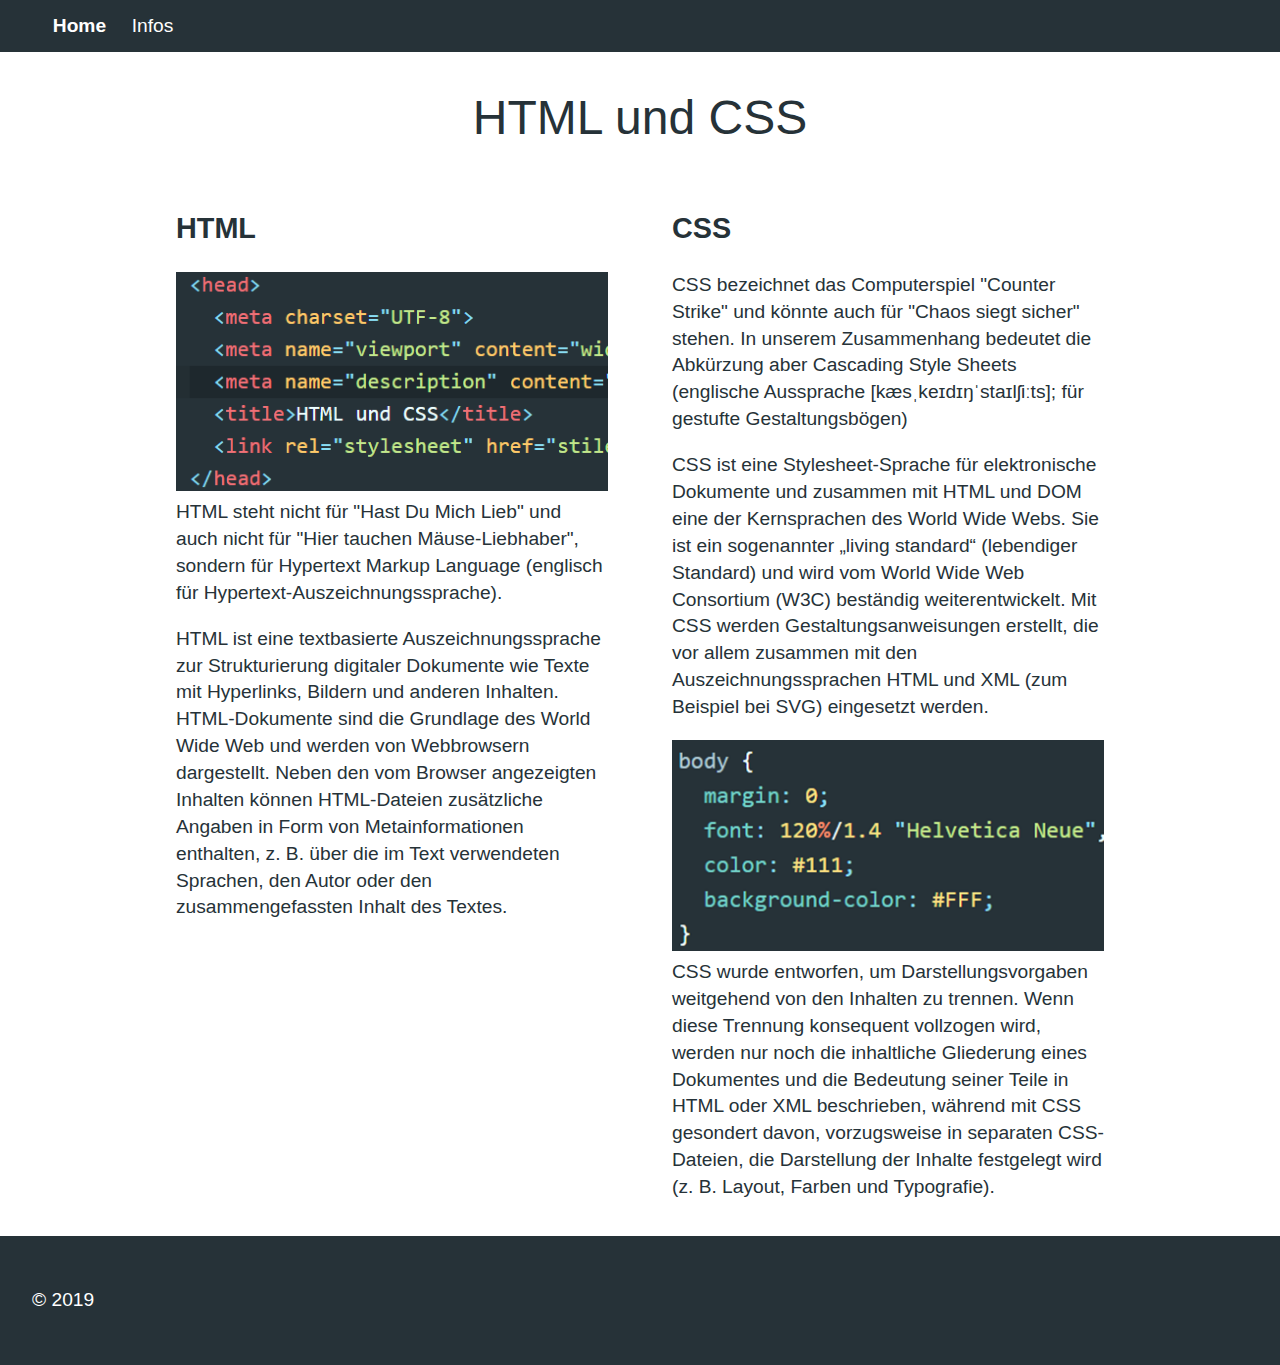
<file: kapitel_02/index.html>
<!doctype html>
<html lang="de">

<head>
  <meta charset="UTF-8">
  <meta name="viewport" content="width=device-width, initial-scale=1">
  <meta name="description" content="HTML und CSS sind die Basis aller Webseiten">
  <title>HTML und CSS</title>
  <link rel="stylesheet" href="stil.css">
</head>

<body>
  <header>
    <nav>
      <ul>
        <li><a href="index.html" class="aktuell">Home</a></li>
        <li><a href="infos.html">Infos</a></li>
      </ul>
    </nav>
    <h1>HTML und CSS</h1>
  </header>
  <main>
    <article>
      <h2>HTML</h2>
      <p>
        <img src="bilder/html.png" alt="HTML-Code">
        HTML steht nicht für "Hast Du Mich Lieb" und auch nicht für "Hier
        tauchen Mäuse-Liebhaber", sondern für Hypertext Markup Language (englisch für Hypertext-Auszeichnungssprache).
      </p>
      <p>
        HTML ist eine textbasierte Auszeichnungssprache zur Strukturierung digitaler Dokumente wie Texte mit
        Hyperlinks, Bildern und anderen Inhalten. HTML-Dokumente sind die Grundlage des World Wide Web und werden von
        Webbrowsern dargestellt. Neben den vom Browser angezeigten Inhalten können HTML-Dateien zusätzliche Angaben in
        Form von Metainformationen enthalten, z. B. über die im Text verwendeten Sprachen, den Autor oder den
        zusammengefassten Inhalt des Textes. </p>
    </article>
    <article>
      <h2>CSS</h2>
      <p>
        CSS bezeichnet das Computerspiel "Counter Strike" und könnte auch für "Chaos siegt sicher" stehen. In unserem
        Zusammenhang bedeutet die Abkürzung aber Cascading Style Sheets (englische Aussprache [kæsˌkeɪdɪŋˈstaɪlʃiːts];
        für gestufte Gestaltungsbögen)</p>
      <p>
        CSS ist eine Stylesheet-Sprache für elektronische Dokumente und zusammen mit HTML und DOM eine der Kernsprachen
        des World Wide Webs. Sie ist ein sogenannter „living standard“ (lebendiger Standard) und wird vom World Wide Web
        Consortium (W3C) beständig weiterentwickelt. Mit CSS werden Gestaltungsanweisungen erstellt, die vor allem
        zusammen mit den Auszeichnungssprachen HTML und XML (zum Beispiel bei SVG) eingesetzt werden.</p>
      <p>
        <img src="bilder/css.png" alt="CSS-Code">
        CSS wurde entworfen, um Darstellungsvorgaben weitgehend von den
        Inhalten zu trennen. Wenn diese Trennung konsequent vollzogen wird, werden nur noch die inhaltliche Gliederung
        eines Dokumentes und die Bedeutung seiner Teile in HTML oder XML beschrieben, während mit CSS gesondert davon,
        vorzugsweise in separaten CSS-Dateien, die Darstellung der Inhalte festgelegt wird (z. B. Layout, Farben und
        Typografie). </p>
    </article>
  </main>
  <footer>
    <p>© 2019</p>
  </footer>
</body>

</html>
</file>
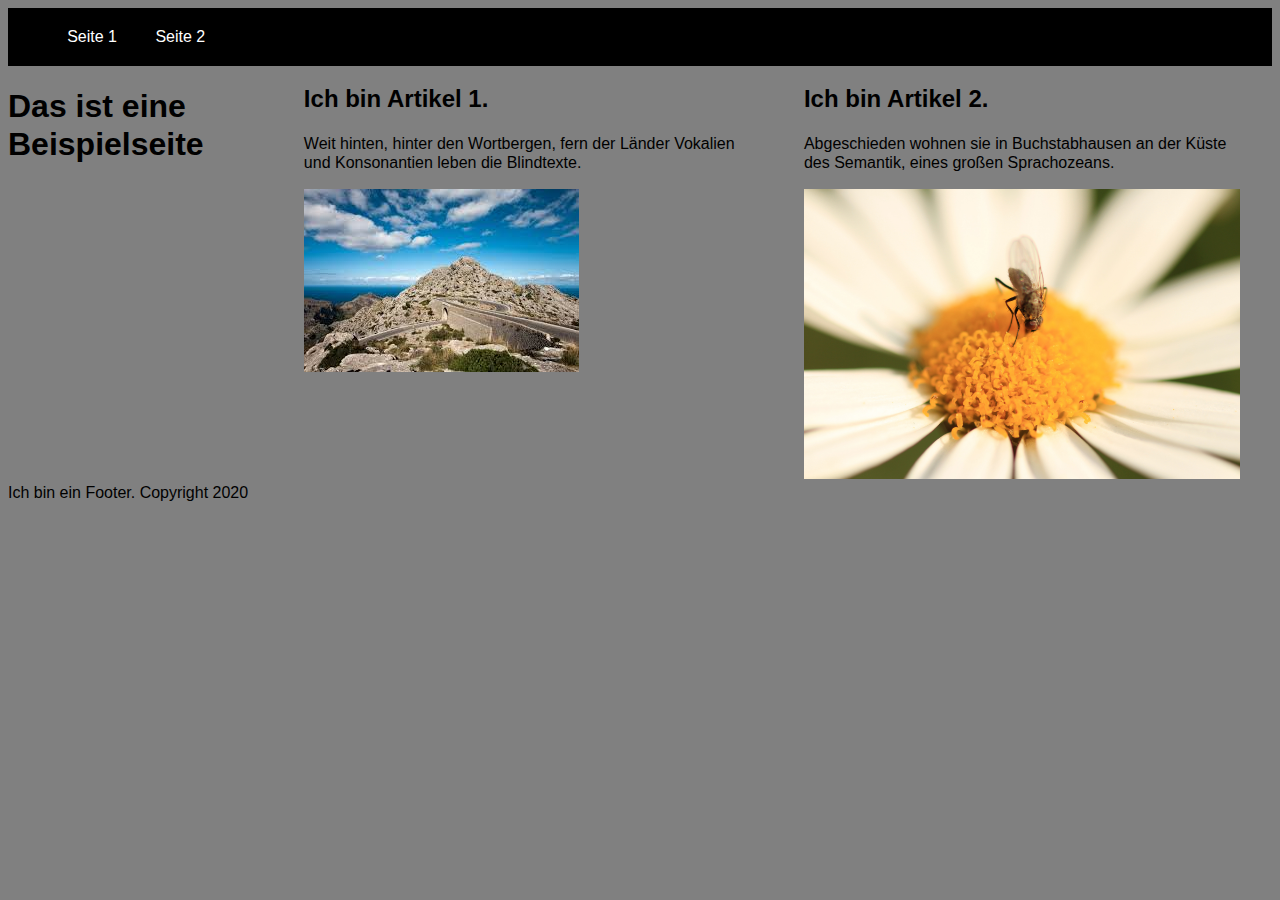
<file: loesung/index.html>
<!doctype html>
<html lang="de">
<head>
  <meta charset="UTF-8">
  <link rel="stylesheet" href="stil.css">
  <title>Ich bin die erste Seite</title>
</head>
<body>
    <nav>
        <ul>
            <a href="index.html"><li>Seite 1</li></a>
            <a href="zweite-seite.html"><li>Seite 2</li></a>
        </ul>
    </nav>
    <main>
        <h1>Das ist eine Beispielseite</h1>
        <article>
            <h2>Ich bin Artikel 1.</h2>
                <p>Weit hinten, hinter den Wortbergen, fern der Länder Vokalien und Konsonantien leben die Blindtexte.</p>
                <img src="bilder/bild1.jpg" alt="Das ist Beispielbild 1">
        </article>
        <article>
            <h2>Ich bin Artikel 2.</h2>
                <p>Abgeschieden wohnen sie in Buchstabhausen an der Küste des Semantik, eines großen Sprachozeans.</p>
                <img src="bilder/bild2.jpg" alt="Das ist Beispielbild 2">
        </article>
    </main>
  <footer>Ich bin ein Footer. Copyright 2020</footer>
</body>
</html>
</file>
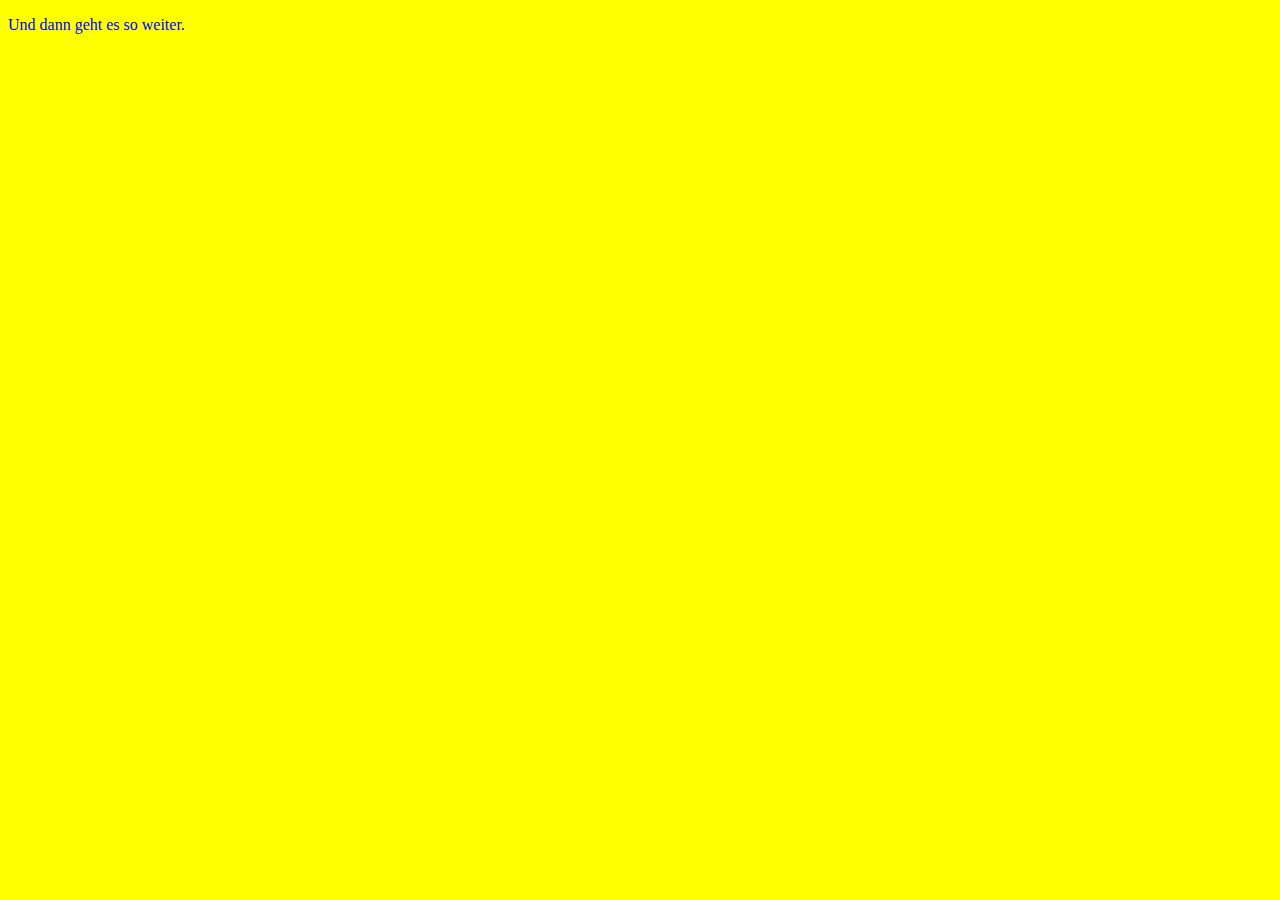
<file: kapitel_01/grundgeruest_mit_css.html>
<!doctype html>
<html lang="de">
<head>
  <meta charset="UTF-8">
  <title>Aller Anfang ist leicht</title>
  <link rel="stylesheet" href="stil.css">
</head>
<body>
  <p>Und dann geht es so weiter.</p>
</body>
</html>
</file>
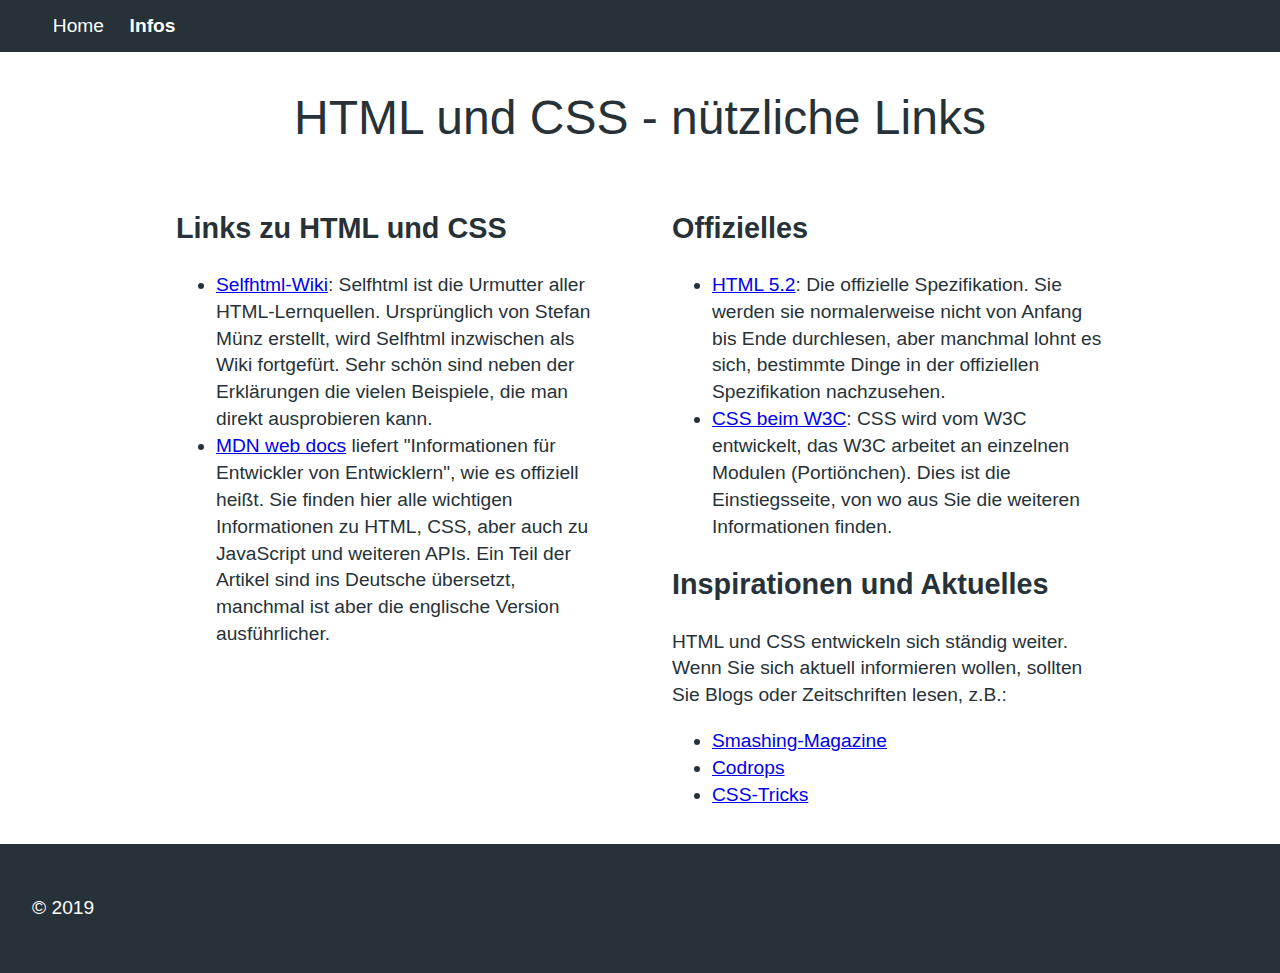
<file: kapitel_02/infos.html>
<!doctype html>
<html lang="de">
<head>
  <meta charset="UTF-8">
  <meta name="viewport" content="width=device-width, initial-scale=1">
  <meta name="description" content="Nützliche Links zu HTML und CSS">
  <title>Links - HTML und CSS</title>
  <link rel="stylesheet" href="stil.css">
</head>
<body>
  <header>
    <nav>
      <ul>
        <li><a href="index.html">Home</a></li>
        <li><a href="infos.html" class="aktuell">Infos</a></li>
      </ul>
    </nav>
    <h1>HTML und CSS - nützliche Links</h1>
  </header>
  <main>
    <article>
      <h2>Links zu HTML und CSS</h2>
      <ul>
        <li><a href="https://wiki.selfhtml.org/">Selfhtml-Wiki</a>: Selfhtml ist die Urmutter aller HTML-Lernquellen. Ursprünglich von Stefan Münz erstellt, wird Selfhtml inzwischen als Wiki fortgefürt. Sehr schön sind neben der Erklärungen die vielen Beispiele, die man direkt ausprobieren kann.</li>
        <li><a href="https://developer.mozilla.org/de/">MDN web docs</a> liefert "Informationen für Entwickler von Entwicklern", wie es offiziell heißt. Sie finden hier alle wichtigen Informationen zu HTML, CSS, aber auch zu JavaScript und weiteren APIs. Ein Teil der Artikel sind ins Deutsche übersetzt, manchmal ist aber die englische Version ausführlicher. </li>
      </ul>
    </article>
    <article>
      <h2>Offizielles</h2>
      <ul>
        <li><a href="https://www.w3.org/TR/html52/">HTML 5.2</a>: Die offizielle Spezifikation. Sie werden sie normalerweise nicht von Anfang bis Ende durchlesen, aber manchmal lohnt es sich, bestimmte Dinge in der offiziellen Spezifikation nachzusehen. </li>
        <li><a href="https://www.w3.org/Style/CSS/Overview.de.html">CSS beim W3C</a>: CSS wird vom W3C entwickelt, das W3C arbeitet an einzelnen Modulen (Portiönchen). Dies ist die  Einstiegsseite, von wo aus Sie die weiteren Informationen finden.</li>
      </ul>
      <h2>Inspirationen und Aktuelles</h2>
      <p>HTML und CSS entwickeln sich ständig weiter. Wenn Sie sich aktuell informieren wollen, sollten Sie Blogs oder Zeitschriften lesen, z.B.:</p>
      <ul>
        <li><a href="https://www.smashingmagazine.com/">Smashing-Magazine</a> </li>
        <li><a href="https://tympanus.net/codrops/">Codrops</a></li>
        <li><a href="https://css-tricks.com/">CSS-Tricks</a></li>
      </ul>
    </article>
  </main>
  <footer>
    <p>© 2019</p>
  </footer>
</body>
</html>
</file>
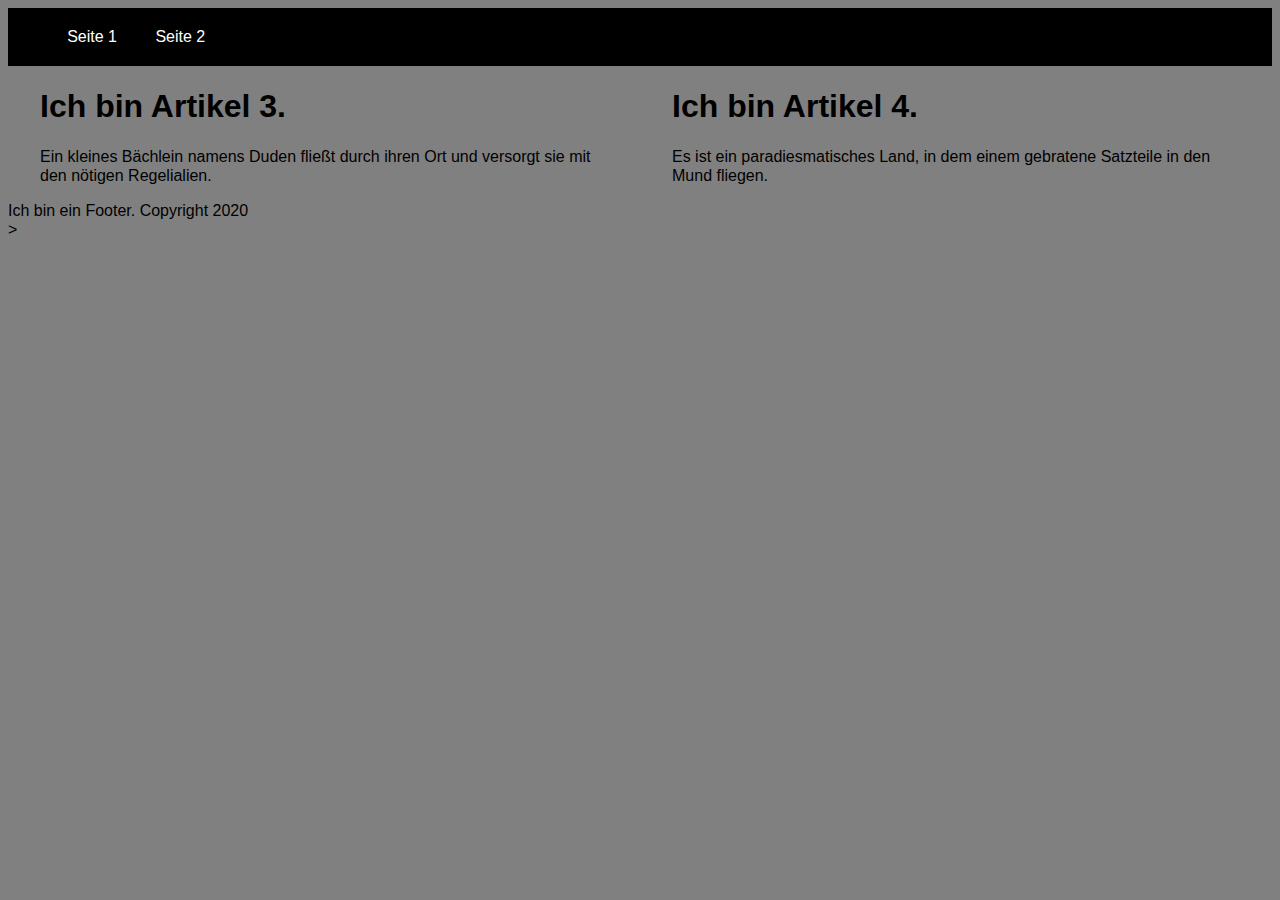
<file: loesung/zweite-seite.html>
<!doctype html>
<html lang="de">
<head>
  <meta charset="UTF-8">
  <title>Ich bin die zweite Seite</title>
  <link rel="stylesheet" href="stil.css"
</head>
<body>
    <nav>
        <ul>
            <a href="index.html"><li>Seite 1</li></a>
            <a href="zweite-seite.html"><li>Seite 2</li></a>
        </ul>
    </nav>
    <main>
        <article>
            <h1>Ich bin Artikel 3.</h1>
                <p>Ein kleines Bächlein namens Duden fließt durch ihren Ort und versorgt sie mit den nötigen Regelialien.</p>
        </article>
        <article>
            <h1>Ich bin Artikel 4.</h1>
                <p>Es ist ein paradiesmatisches Land, in dem einem gebratene Satzteile in den Mund fliegen.</p>
        </article>
    </main>
  <footer>Ich bin ein Footer. Copyright 2020</footer>>
</body>
</html>
</file>
<file: kapitel_02/stil.css>
body {
  font-size: 120%;
  font-family: "Helvetica Neue", Arial, sans-serif;
  line-height: 1.4;
  color: #263238;
  background-color: #ffffff;
  margin: 0;
}
 h1 {
  font-size: 3rem;
  font-weight: normal;
  text-align: center;
  padding: 2rem;
  margin: 0;
}
nav {
  background-color: #263238;
}
nav ul {
  margin: 0;
  display: flex;
  list-style: none;
}
nav a {
  color: white;
  text-decoration: none;
  display: block;
  padding: 0.8rem;
}
nav a.aktuell {
  font-weight: bold;
}
main {
  max-width: 62rem;
  margin: auto;
  display: flex;
}
article {
  width: 50%;
  margin: 0 2rem;
}
footer {
  background-color: #263238;
  color: #ffffff;
  padding: 2rem;
  margin-top: 1rem;
}

img {
  max-width: 100%;
  height: auto;
}
@media screen and (max-width: 530px) {
  main {
    display: block;
  }
  article {
    width: auto;
  }
}
</file>
<file: loesung/stil.css>
body {
    font-size: 100%;
    font-family: Verdana, sans-serif;
    background-color: grey;
    line-height: 1.2;
}

nav {
    background-color: black; 
    color: white;
}

nav a {
    color: white;
    text-decoration: none;
    padding: 1.2rem;
  }

  nav ul {
    margin: 0;
    display: flex;
    list-style: none;
  }

  img {
    max-width: 100%;
    height: auto;
  }

  article {
    width: 50%;
    margin: 0 2rem;
  }

  main {
    display: flex;
  }
</file>
<file: kapitel_01/stil.css>
body {
  background-color: yellow;
  color: blue;
}
</file>
